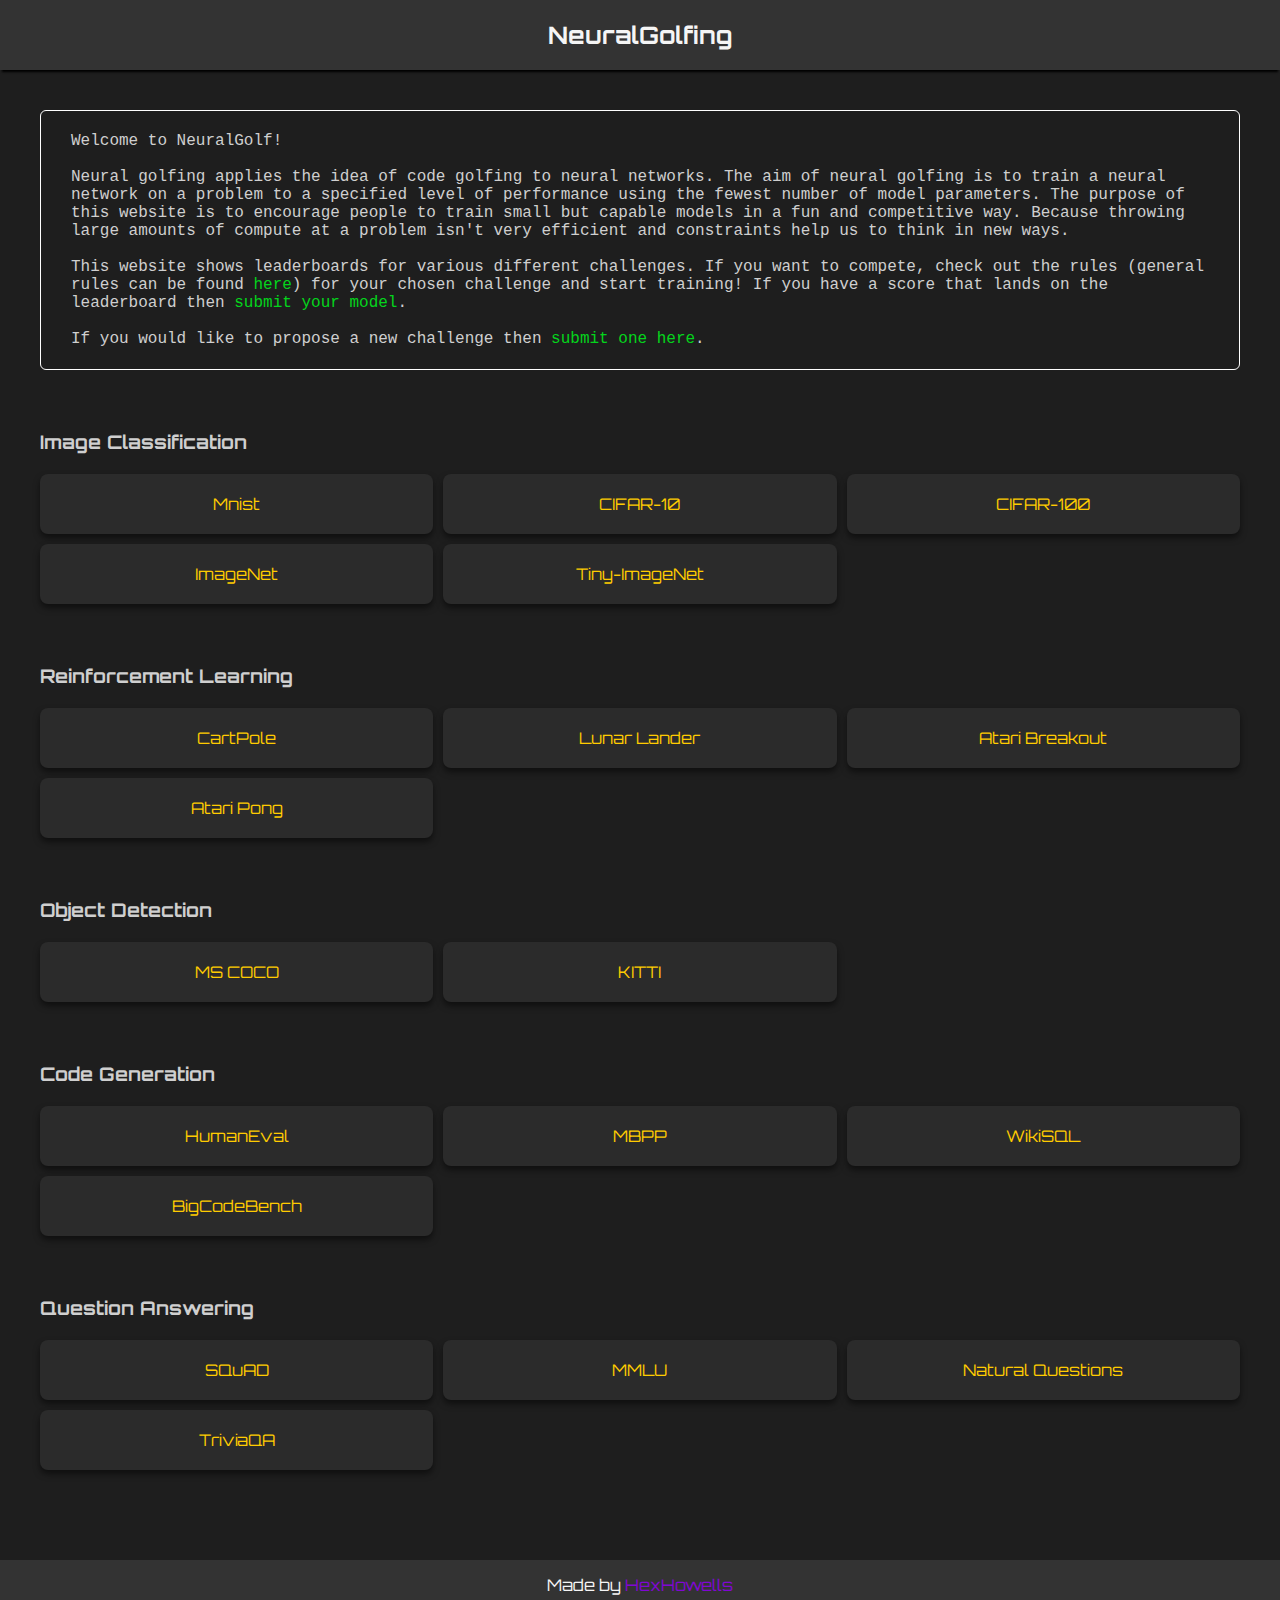
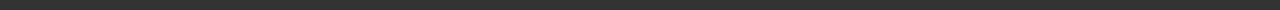
<file: index.html>
<!DOCTYPE html>
<html lang="en">
<head>
    <meta charset="UTF-8">
    <meta name="viewport" content="width=device-width, initial-scale=1.0">
    <link rel="icon" type="image/x-icon" href="assets/images/logo.ico">
    <title>NeuralGolfing</title>
    <link rel="stylesheet" href="styles.css">
</head>
<body>
    <header>
        <h1><a href='index.html'>NeuralGolfing</a></h1>
    </header>
    <div class="main">
        <div class="category-container">
            <div class="welcome-box">
                <p>
                  Welcome to NeuralGolf!
                  <br><br>
                  Neural golfing applies the idea of code golfing to neural networks. The aim of neural golfing is to train a neural network on a problem to a specified level of performance using the fewest number of model parameters. The purpose of this website is to encourage people to train small but capable models in a fun and competitive way. Because throwing large amounts of compute at a problem isn't very efficient and constraints help us to think in new ways.
                  <br><br>
                  This website shows leaderboards for various different challenges. If you want to compete, check out the rules (general rules can be found <a href="rules.html">here</a>) for your chosen challenge and start training! If you have a score that lands on the leaderboard then <a href="submit.html">submit your model</a>.
                  <br><br>
                  If you would like to propose a new challenge then <a href="submit-challenge.html">submit one here</a>.
                </p>
            </div>
        </div>

        <div class="category-container">
            <h3 class="category-title">Image Classification</h3>
            <div class="grid-container">
                <a href="leaderboards/mnist.html" class="grid-item">Mnist</a>
                <a href="#" class="grid-item">CIFAR-10</a>
                <a href="#" class="grid-item">CIFAR-100</a>
                <a href="#" class="grid-item">ImageNet</a>
                <a href="#" class="grid-item">Tiny-ImageNet</a>
            </div>
        </div>

        <div class="category-container">
            <h3 class="category-title">Reinforcement Learning</h3>
            <div class="grid-container">
                <a href="#" class="grid-item">CartPole</a>
                <a href="#" class="grid-item">Lunar Lander</a>
                <a href="#" class="grid-item">Atari Breakout</a>
                <a href="#" class="grid-item">Atari Pong</a>
            </div>
        </div>

        <div class="category-container">
            <h3 class="category-title">Object Detection</h3>
            <div class="grid-container">
                <a href="#" class="grid-item">MS COCO</a>
                <a href="#" class="grid-item">KITTI</a>
            </div>
        </div>

        <div class="category-container">
            <h3 class="category-title">Code Generation</h3>
            <div class="grid-container">
                <a href="leaderboards/mnist.html" class="grid-item">HumanEval</a>
                <a href="#" class="grid-item">MBPP</a>
                <a href="#" class="grid-item">WikiSQL</a>
                <a href="#" class="grid-item">BigCodeBench</a>
            </div>
        </div>

        <div class="category-container">
            <h3 class="category-title">Question Answering</h3>
            <div class="grid-container">
                <a href="leaderboards/mnist.html" class="grid-item">SQuAD</a>
                <a href="#" class="grid-item">MMLU</a>
                <a href="#" class="grid-item">Natural Questions</a>
                <a href="#" class="grid-item">TriviaQA</a>
            </div>
        </div>
    </div>
    

    <footer>
        Made by <a href="https://www.hexhowells.com">HexHowells</a>
    </footer>
</body>
</html>
</file>
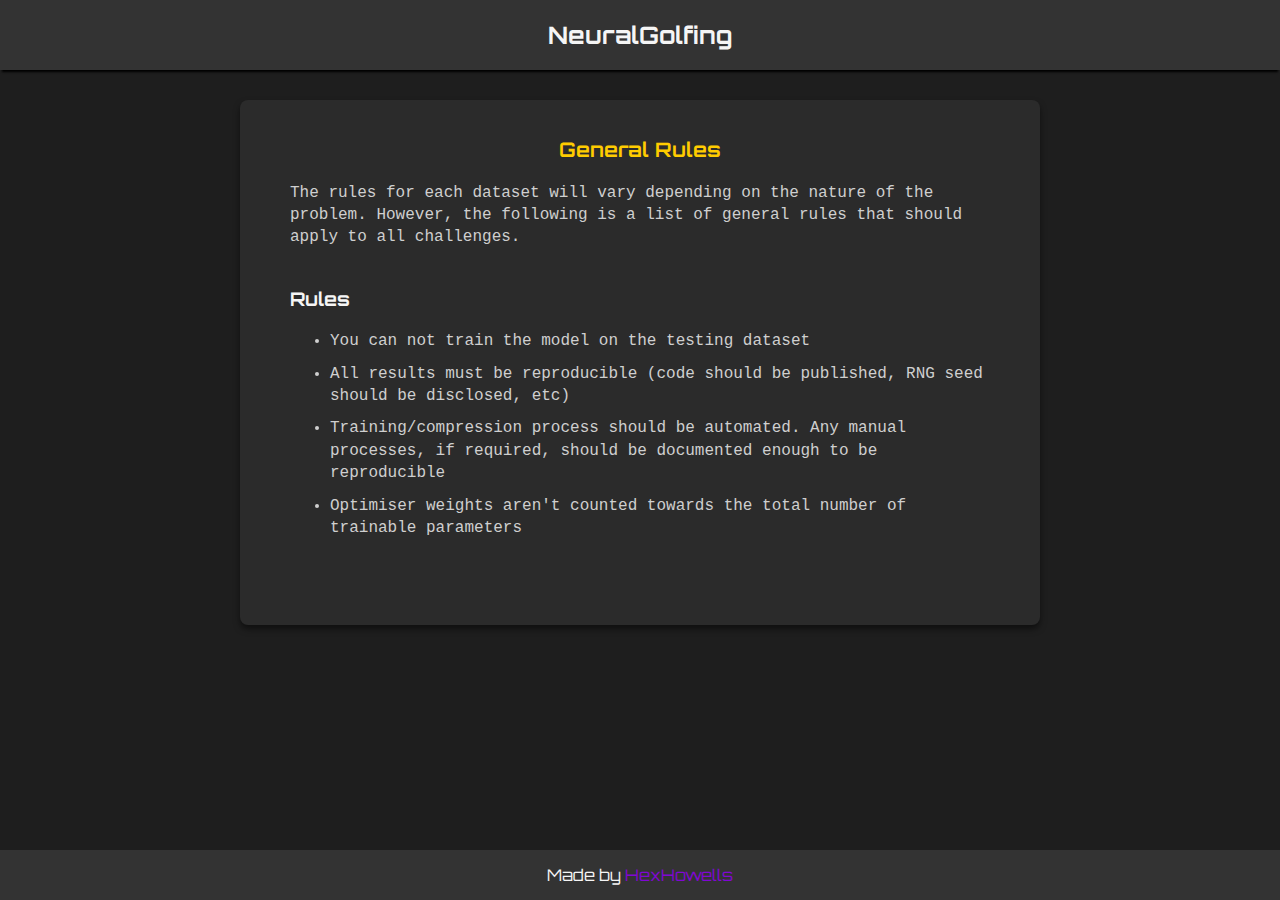
<file: rules.html>
<!DOCTYPE html>
<html lang="en">
<head>
    <meta charset="UTF-8">
    <meta name="viewport" content="width=device-width, initial-scale=1.0">
    <link rel="icon" type="image/x-icon" href="assets/images/logo.ico">
    <title>Rules - NeuralGolfing</title>
    <link rel="stylesheet" href="styles.css">
</head>
<body>
    <header>
        <h1><a href='index.html'>NeuralGolfing</a></h1>
    </header>

    <div class="main">

        <div class="content-container" style="padding-top: 20px; max-width: 800px">
            <div class="info-box">
                <h2>General Rules</h2>
                <p>
                    The rules for each dataset will vary depending on the nature of the problem. However, the following is a list of general rules that should apply to all challenges.
                </p>
                <h3>Rules</h3>
                <p>
                    <ul>
                        <li>You can not train the model on the testing dataset</li>
                        <li>All results must be reproducible (code should be published, RNG seed should be disclosed, etc)</li>
                        <li>Training/compression process should be automated. Any manual processes, if required, should be documented enough to be reproducible</li>
                        <li>Optimiser weights aren't counted towards the total number of trainable parameters</li>
                    </ul>
                </p>
            </div>
            </div>
        </div>
    </div>

    <footer>
        Made by <a href="https://www.hexhowells.com">HexHowells</a>
    </footer>
</body>
</html>
</file>
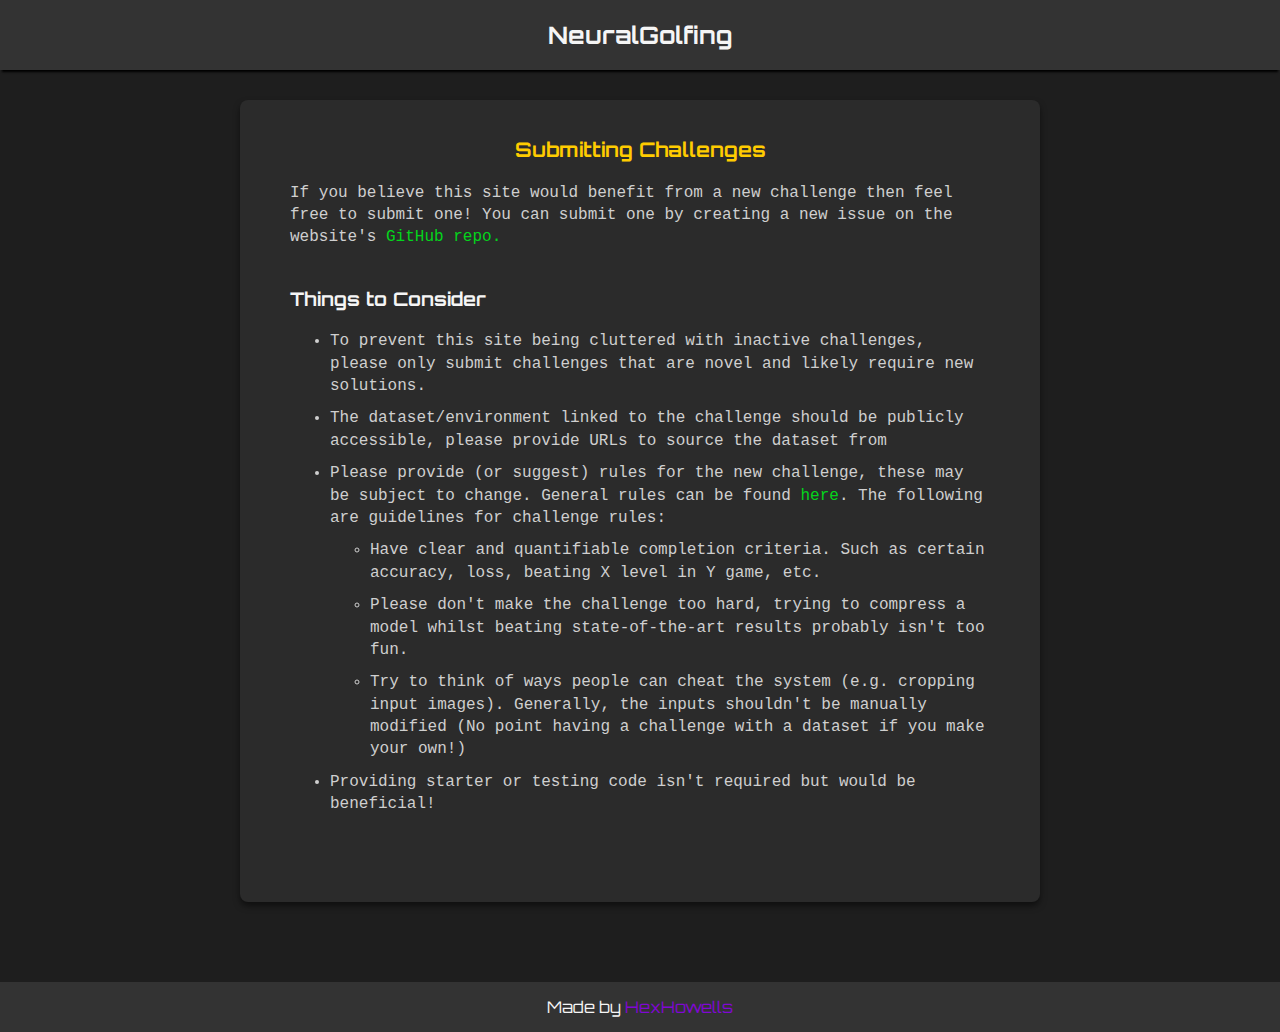
<file: submit-challenge.html>
<!DOCTYPE html>
<html lang="en">
<head>
    <meta charset="UTF-8">
    <meta name="viewport" content="width=device-width, initial-scale=1.0">
    <link rel="icon" type="image/x-icon" href="assets/images/logo.ico">
    <title>Submit Challenge - NeuralGolfing</title>
    <link rel="stylesheet" href="styles.css">
</head>
<body>
    <header>
        <h1><a href='index.html'>NeuralGolfing</a></h1>
    </header>

    <div class="main">

        <div class="content-container" style="padding-top: 20px; max-width: 800px">
            <div class="info-box">
                <h2>Submitting Challenges</h2>
                <p>
                    If you believe this site would benefit from a new challenge then feel free to submit one! You can submit one by creating a new issue on the website's <a href="https://github.com/hexhowells/neuralgolfing.com/issues/new?assignees=&labels=new+dataset&projects=&template=request-new-dataset.md&title=">GitHub repo.</a>
                </p>
                <h3>Things to Consider</h3>
                <p>
                    <ul>
                        <li>To prevent this site being cluttered with inactive challenges, please only submit challenges that are novel and likely require new solutions.</li>
                        <li>The dataset/environment linked to the challenge should be publicly accessible, please provide URLs to source the dataset from</li>
                        <li>Please provide (or suggest) rules for the new challenge, these may be subject to change. General rules can be found <a href="rules.html">here</a>. The following are guidelines for challenge rules:</li>
                        <ul>
                            <li>Have clear and quantifiable completion criteria. Such as certain accuracy, loss, beating X level in Y game, etc.</li>
                            <li>Please don't make the challenge too hard, trying to compress a model whilst beating state-of-the-art results probably isn't too fun.</li>
                            <li>Try to think of ways people can cheat the system (e.g. cropping input images). Generally, the inputs shouldn't be manually modified (No point having a challenge with a dataset if you make your own!)</li>
                        </ul>
                        <li>Providing starter or testing code isn't required but would be beneficial!</li>
                    </ul>
                </p>
            </div>
            </div>
        </div>
    </div>

    <footer>
        Made by <a href="https://www.hexhowells.com">HexHowells</a>
    </footer>
</body>
</html>
</file>
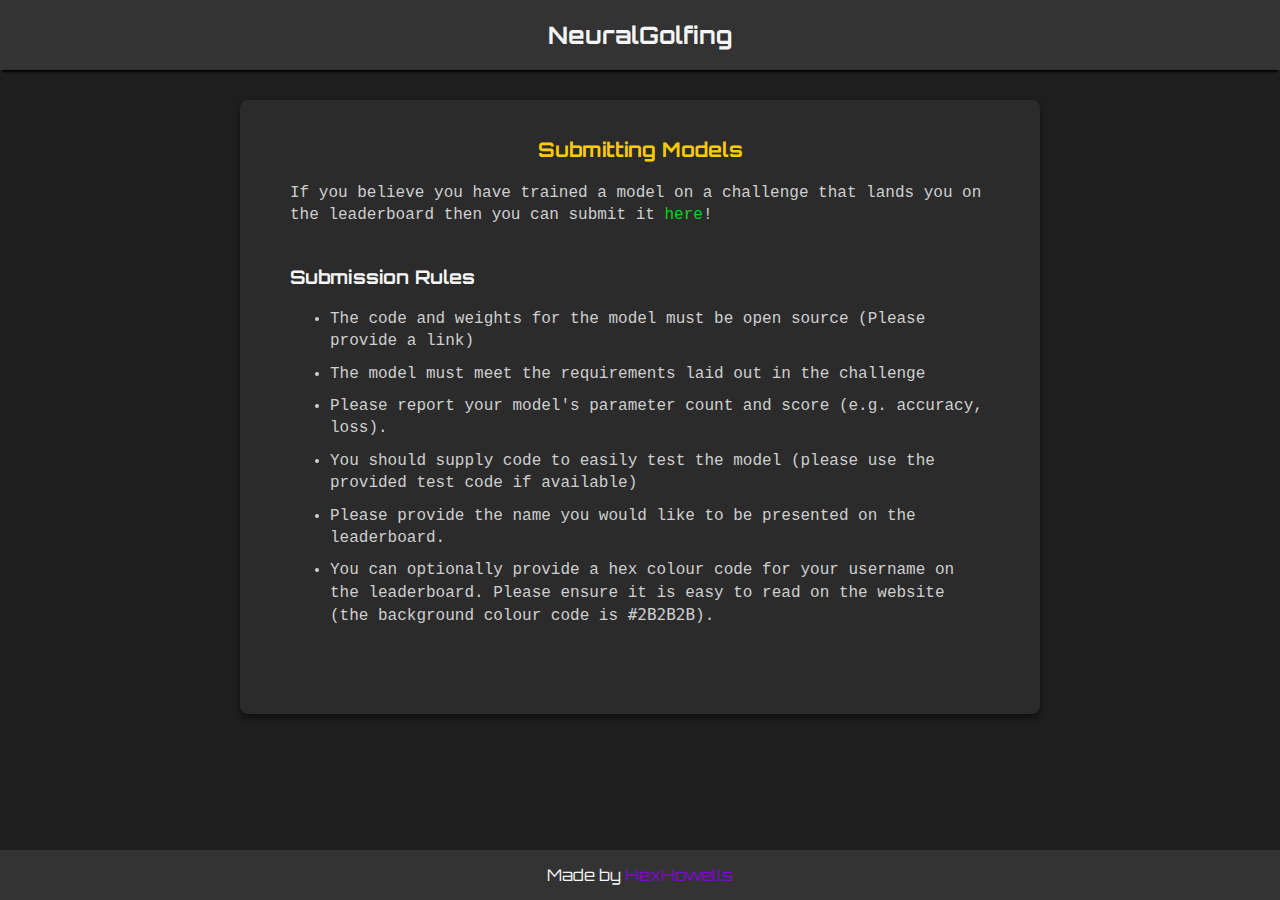
<file: submit.html>
<!DOCTYPE html>
<html lang="en">
<head>
    <meta charset="UTF-8">
    <meta name="viewport" content="width=device-width, initial-scale=1.0">
    <link rel="icon" type="image/x-icon" href="assets/images/logo.ico">
    <title>Submit - NeuralGolfing</title>
    <link rel="stylesheet" href="styles.css">
</head>
<body>
    <header>
        <h1><a href='index.html'>NeuralGolfing</a></h1>
    </header>

    <div class="main">

        <div class="content-container" style="padding-top: 20px; max-width: 800px">
            <div class="info-box">
                <h2>Submitting Models</h2>
                <p>
                    If you believe you have trained a model on a challenge that lands you on the leaderboard then you can submit it <a href="https://github.com/hexhowells/neuralgolfing.com/issues/new?template=submit-model-to-leaderboard.md">here</a>!
                </p>
                <h3>Submission Rules</h3>
                <p>
                    <ul>
                        <li>The code and weights for the model must be open source (Please provide a link)</li>
                        <li>The model must meet the requirements laid out in the challenge</li>
                        <li>Please report your model's parameter count and score (e.g. accuracy, loss).</li>
                        <li>You should supply code to easily test the model (please use the provided test code if available)</li>
                        <li>Please provide the name you would like to be presented on the leaderboard.</li>
                        <li>You can optionally provide a hex colour code for your username on the leaderboard. Please ensure it is easy to read on the website (the background colour code is <code>#2B2B2B</code>).</li>
                    </ul>
                </p>
            </div>
            </div>
        </div>
    </div>

    <footer>
        Made by <a href="https://www.hexhowells.com">HexHowells</a>
    </footer>
</body>
</html>
</file>
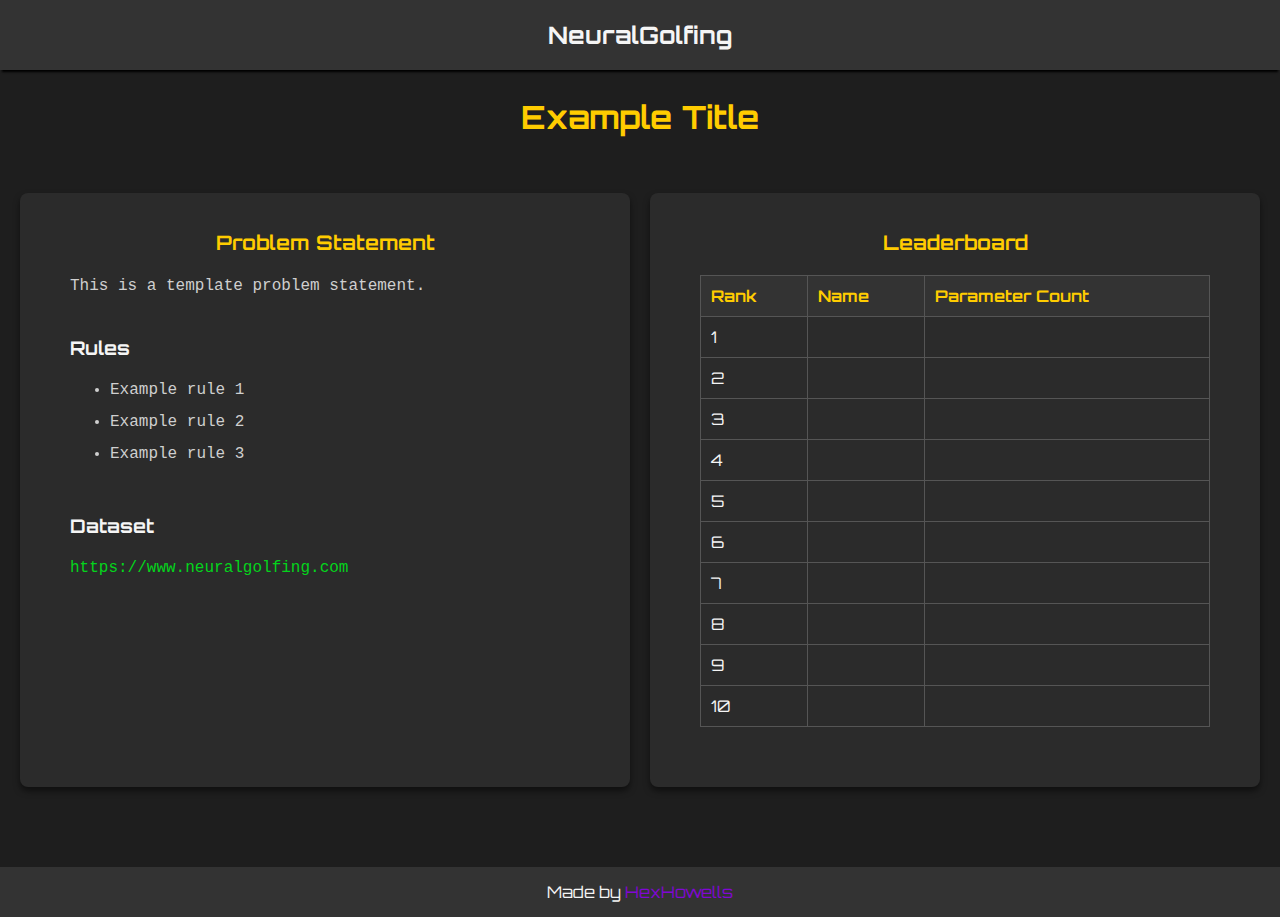
<file: leaderboards/_leaderboard.html>
<!DOCTYPE html>
<html lang="en">
<head>
    <meta charset="UTF-8">
    <meta name="viewport" content="width=device-width, initial-scale=1.0">
    <link rel="icon" type="image/x-icon" href="assets/images/logo.ico">
    <title>NeuralGolfing</title>
    <link rel="stylesheet" href="../styles.css">
</head>
<body>
    <header>
        <h1><a href='../index.html'>NeuralGolfing</a></h1>
    </header>

    <div class="main">
        <h2 class="leaderboard-header">Example Title</h2>

        <div class="content-container">
            <div class="info-box">
                <h2>Problem Statement</h2>
                <p>
                    This is a template problem statement.
                </p>
                <h3>Rules</h3>
                <p>
                    <ul>
                        <li>Example rule 1</li>
                        <li>Example rule 2</li>
                        <li>Example rule 3</li>
                    </ul>
                </p>
                <h3>Dataset</h3>
                <p>
                    <a href="https://www.neuralgolfing.com">https://www.neuralgolfing.com</a>
                </p>
            </div>
            <div class="leaderboard">
                <h2>Leaderboard</h2>
                <table>
                    <thead>
                        <tr>
                            <th>Rank</th>
                            <th>Name</th>
                            <th>Parameter Count</th>
                        </tr>
                    </thead>
                    <tbody>
                        <tr>
                            <td>1</td>
                            <td></td>
                            <td></td>
                        </tr>
                        <tr>
                            <td>2</td>
                            <td></td>
                            <td></td>
                        </tr>
                        <tr>
                            <td>3</td>
                            <td></td>
                            <td></td>
                        </tr>
                        <tr>
                            <td>4</td>
                            <td></td>
                            <td></td>
                        </tr>
                        <tr>
                            <td>5</td>
                            <td></td>
                            <td></td>
                        </tr>
                        <tr>
                            <td>6</td>
                            <td></td>
                            <td></td>
                        </tr>
                        <tr>
                            <td>7</td>
                            <td></td>
                            <td></td>
                        </tr>
                        <tr>
                            <td>8</td>
                            <td></td>
                            <td></td>
                        </tr>
                        <tr>
                            <td>9</td>
                            <td></td>
                            <td></td>
                        </tr>
                        <tr>
                            <td>10</td>
                            <td></td>
                            <td></td>
                        </tr>
                    </tbody>
                </table>
            </div>
        </div>
    </div>

    <footer>
        Made by <a href="https://www.hexhowells.com">HexHowells</a>
    </footer>
</body>
</html>
</file>
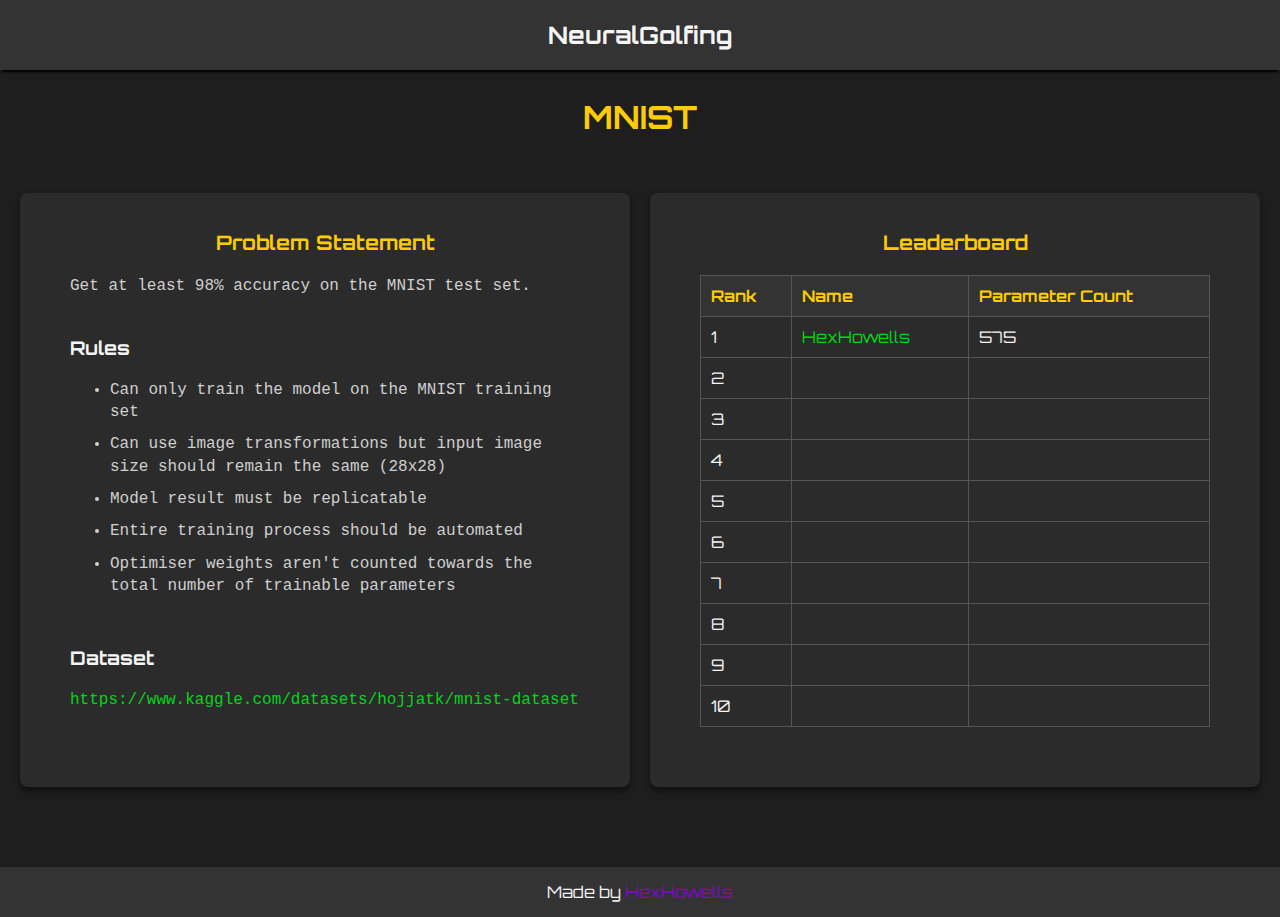
<file: leaderboards/mnist.html>
<!DOCTYPE html>
<html lang="en">
<head>
    <meta charset="UTF-8">
    <meta name="viewport" content="width=device-width, initial-scale=1.0">
    <link rel="icon" type="image/x-icon" href="../assets/images/logo.ico">
    <title>MNIST - NeuralGolfing</title>
    <link rel="stylesheet" href="../styles.css">
</head>
<body>
    <header>
        <h1><a href='../index.html'>NeuralGolfing</a></h1>
    </header>

    <div class="main">
        <h2 class="leaderboard-header">MNIST</h2>

        <div class="content-container">
            <div class="info-box">
                <h2>Problem Statement</h2>
                <p>
                    Get at least 98% accuracy on the MNIST test set.
                </p>
                <h3>Rules</h3>
                <p>
                    <ul>
                        <li>Can only train the model on the MNIST training set</li>
                        <li>Can use image transformations but input image size should remain the same (28x28)</li>
                        <li>Model result must be replicatable</li>
                        <li>Entire training process should be automated</li>
                        <li>Optimiser weights aren't counted towards the total number of trainable parameters</li>
                    </ul>
                </p>
                <h3>Dataset</h3>
                <p>
                    <a href="https://www.kaggle.com/datasets/hojjatk/mnist-dataset">https://www.kaggle.com/datasets/hojjatk/mnist-dataset</a>
                </p>
            </div>
            <div class="leaderboard">
                <h2>Leaderboard</h2>
                <table>
                    <thead>
                        <tr>
                            <th>Rank</th>
                            <th>Name</th>
                            <th>Parameter Count</th>
                        </tr>
                    </thead>
                    <tbody>
                        <tr>
                            <td>1</td>
                            <td><a href="https://github.com/hexhowells/NeuralGolfing">HexHowells</a></td>
                            <td>575</td>
                        </tr>
                        <tr>
                            <td>2</td>
                            <td></td>
                            <td></td>
                        </tr>
                        <tr>
                            <td>3</td>
                            <td></td>
                            <td></td>
                        </tr>
                        <tr>
                            <td>4</td>
                            <td></td>
                            <td></td>
                        </tr>
                        <tr>
                            <td>5</td>
                            <td></td>
                            <td></td>
                        </tr>
                        <tr>
                            <td>6</td>
                            <td></td>
                            <td></td>
                        </tr>
                        <tr>
                            <td>7</td>
                            <td></td>
                            <td></td>
                        </tr>
                        <tr>
                            <td>8</td>
                            <td></td>
                            <td></td>
                        </tr>
                        <tr>
                            <td>9</td>
                            <td></td>
                            <td></td>
                        </tr>
                        <tr>
                            <td>10</td>
                            <td></td>
                            <td></td>
                        </tr>
                    </tbody>
                </table>
            </div>
        </div>
    </div>

    <footer>
        Made by <a href="https://www.hexhowells.com">HexHowells</a>
    </footer>
</body>
</html>
</file>
<file: styles.css>
@font-face {
    font-family: 'orbitron';
    src: url('fonts/Orbitron/Orbitron-VariableFont_wght.ttf') format('truetype');
}


body {
    font-family: 'orbitron';
    background-color: #1e1e1e;
    color: #cfcfcf;
    margin: 0;
    padding: 0;
    display: flex;
    flex-direction: column;
    min-height: 100vh;
}

body a {
    color: #04d41c;
    text-decoration: none;
}

body a:hover {
    color: #07fa24;
    cursor: pointer;
}

.main {
    margin-bottom: 50px;
}

header {
    text-align: center;
    padding: 20px 0;
    background: #333;
    box-shadow: 0 4px 2px -2px black;
}

header h1 {
    font-size: 24px;
    margin: 0;
    color: #f5f5f5;
}

header a {
    text-decoration: none;
    color: #f5f5f5;
}

header a:hover {
    color: #f5f5f5;
}


.welcome-box {
    border: 1px solid white;
    border-radius: 6px;
    padding: 5px 30px 5px 30px;
    font-family: 'Courier New', monospace;
}

.leaderboard-header {
    color: #ffcc00;
    text-align: center;
    font-size: 32px;
}

nav {
    display: flex;
    justify-content: center;
    background: #444;
    padding: 10px 0;
}

nav a {
    margin: 0 15px;
    text-decoration: none;
    color: #f5f5f5;
}

nav a:hover {
    text-decoration: underline;
    color: #ffcc00;
}

.content-container {
    display: flex;
    justify-content: center;
    gap: 20px;
    padding: 20px;
    max-width: 1600px;
    margin: 0 auto;
}

/**
 * problem statement box 
 */
.info-box, .leaderboard {
    flex: 1;
    padding: 20px 50px 60px;
    background: #2b2b2b;
    box-shadow: 0 4px 6px rgba(0, 0, 0, 0.5);
    border-radius: 8px;
    color: #f5f5f5;
    margin: 10px auto;
    padding-bottom: 60px;
}

.info-box h2, .leaderboard h2 {
    font-size: 20px;
    text-align: center;
    margin-bottom: 20px;
    color: #ffcc00;
}

.info-box h3 {
    padding-top: 20px;
}

.info-box p {
    font-size: 16px;
    font-family: 'Courier New', monospace;
    line-height: 1.4;
    color: #cfcfcf;
}

.info-box li {
    padding-bottom: 10px;
    font-size: 16px;
    font-family: 'Courier New', monospace;
    line-height: 1.4;
    color: #cfcfcf;
}

/**
 * leaderboard 
 */
.leaderboard {
    max-width: 1600px;
    background: #2b2b2b;
    box-shadow: 0 4px 6px rgba(0, 0, 0, 0.5);
    border-radius: 8px;
    color: #f5f5f5;
}

.leaderboard h2 {
    font-size: 20px;
    text-align: center;
    margin-bottom: 20px;
    color: #ffcc00;
}



.category-container {
    display: grid;
    gap: 10px;
    padding: 20px;
    max-width: 1200px;
    margin: 20px auto;
    align-items: center;
}

.category-title {
    margin: 0px;
    padding-bottom: 10px;
}

.grid-container {
    display: grid;
    grid-template-columns: repeat(3, 1fr);
    gap: 10px;
    
    max-width: 1200px;
    align-items: center;
}

.grid-item {
    background: #2b2b2b;
    color: #ffcc00;
    text-align: center;
    padding: 20px;
    border-radius: 8px;
    text-decoration: none;
    box-shadow: 0 4px 6px rgba(0, 0, 0, 0.5);
    font-size: 16px;
}

.grid-item:hover {
    background: #444;
    color: #fff;
    box-shadow: 0 6px 8px rgba(0, 0, 0, 0.7);
}


table {
    width: 100%;
    border-collapse: collapse;
    color: #f5f5f5;
}

table, th, td {
    border: 1px solid #555;
}

th, td {
    padding: 10px;
    text-align: left;
}

td a {
    text-decoration: none;
}

td a:hover {
    text-decoration: underline;
}

th {
    background-color: #333;
    color: #ffcc00;
}



footer {
    text-align: center;
    padding: 15px 0px 15px 0px;
    background: #333;
    color: #f5f5f5;
    width: 100%;
    margin-top: auto; /* Pushes the footer to the bottom */
}

footer a {
    text-decoration: none;
    color: #8007D4;
}

footer a:hover {
    color: #aa30ff;
}


/* Changes for mobile */
@media screen and (max-width: 600px) {
  .grid-container {
    grid-template-columns: repeat(2, 1fr);
  }

  .content-container {
    flex-direction: column;
    gap: 10px; /* Adjust spacing between stacked elements */
    padding: 0 10px; /* Prevent content from touching screen edges */
    margin: 0 auto; /* Center the container */
  }

  .info-box, .leaderboard {
    word-wrap: break-word;
    width: calc(100% - 20px); /* Account for padding or margins to ensure full responsiveness */
    padding: 10px; /* Adjust padding for consistent spacing */
    margin: 0 auto; /* Center these elements */
  }

  .welcome-box {
    padding: 5px 10px 5px 10px;
  }
}
</file>
